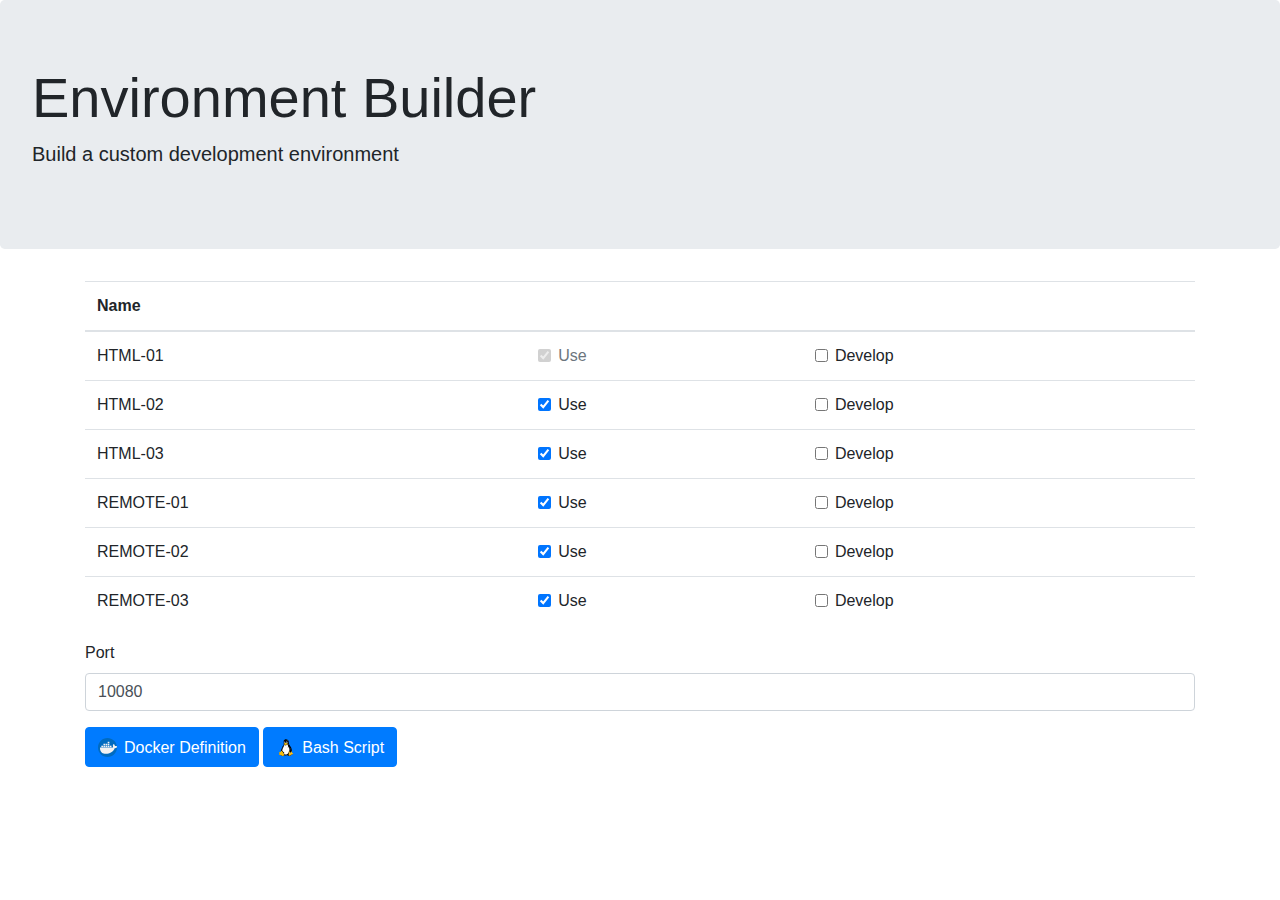
<file: index.html>
<!DOCTYPE html>
<html lang="en">
    <head>
        <meta name="viewport" content="width=device-width, initial-scale=1, shrink-to-fit=no">
        <link rel="stylesheet" href="//stackpath.bootstrapcdn.com/bootstrap/4.3.1/css/bootstrap.min.css" integrity="sha384-ggOyR0iXCbMQv3Xipma34MD+dH/1fQ784/j6cY/iJTQUOhcWr7x9JvoRxT2MZw1T" crossorigin="anonymous">
        <link rel="stylesheet" href="index.css">
    </head>

    <body>

        <div class="jumbotron">
            <h1 class="display-4">Environment Builder</h1>
            <p class="lead">Build a custom development environment</p>
        </div>

        <div class="container">

            <div> <!-- Table -->
                <table class="table">
                    <thead>
                        <tr><th colspan="3">Name</th></tr>
                    </thead>
                    <tbody>

                        <tr>
                            <td>HTML-01</td>
                            <td>
                                <div class="form-check">
                                    <input class="form-check-input" type="checkbox" value="" id="html-01-use" checked disabled>
                                    <label class="form-check-label" for="html-01-use">Use</label>
                                </div>
                            </td>
                            <td>
                                <div class="form-check">
                                    <input class="form-check-input" type="checkbox" value="" id="html-01-dev">
                                    <label class="form-check-label" for="html-01-dev">Develop</label>
                                </div>
                            </td>
                        </tr>

                        <tr>
                            <td>HTML-02</td>
                            <td>
                                <div class="form-check">
                                    <input class="form-check-input" type="checkbox" value="" id="html-02-use" checked>
                                    <label class="form-check-label" for="html-02-use">Use</label>
                                </div>
                            </td>
                            <td>
                                <div class="form-check">
                                    <input class="form-check-input" type="checkbox" value="" id="html-02-dev">
                                    <label class="form-check-label" for="html-02-dev">Develop</label>
                                </div>
                            </td>
                        </tr>

                        <tr>
                            <td>HTML-03</td>
                            <td>
                                <div class="form-check">
                                    <input class="form-check-input" type="checkbox" value="" id="html-03-use" checked>
                                    <label class="form-check-label" for="html-03-use">Use</label>
                                </div>
                            </td>
                            <td>
                                <div class="form-check">
                                    <input class="form-check-input" type="checkbox" value="" id="html-03-dev">
                                    <label class="form-check-label" for="html-03-dev">Develop</label>
                                </div>
                            </td>
                        </tr>

                        <tr>
                            <td>REMOTE-01</td>
                            <td>
                                <div class="form-check">
                                    <input class="form-check-input" type="checkbox" value="" id="remote-01-use" checked>
                                    <label class="form-check-label" for="remote-01-use">Use</label>
                                </div>
                            </td>
                            <td>
                                <div class="form-check">
                                    <input class="form-check-input" type="checkbox" value="" id="remote-01-dev">
                                    <label class="form-check-label" for="remote-01-dev">Develop</label>
                                </div>
                            </td>
                        </tr>

                        <tr>
                            <td>REMOTE-02</td>
                            <td>
                                <div class="form-check">
                                    <input class="form-check-input" type="checkbox" value="" id="remote-02-use" checked>
                                    <label class="form-check-label" for="remote-02-use">Use</label>
                                </div>
                            </td>
                            <td>
                                <div class="form-check">
                                    <input class="form-check-input" type="checkbox" value="" id="remote-02-dev">
                                    <label class="form-check-label" for="remote-02-dev">Develop</label>
                                </div>
                            </td>
                        </tr>

                        <tr>
                            <td>REMOTE-03</td>
                            <td>
                                <div class="form-check">
                                    <input class="form-check-input" type="checkbox" value="" id="remote-03-use" checked>
                                    <label class="form-check-label" for="remote-03-use">Use</label>
                                </div>
                            </td>
                            <td>
                                <div class="form-check">
                                    <input class="form-check-input" type="checkbox" value="" id="remote-03-dev">
                                    <label class="form-check-label" for="remote-03-dev">Develop</label>
                                </div>
                            </td>
                        </tr>

                    </tbody>
                </table>
            </div><!-- /table -->

            <form>
                <div class="form-group">
                    <label for="port">Port</label>
                    <input type="number" class="form-control" id="port" placeholder="Port" value="10080">
                </div>

                <div>
                    <button class="btn btn-primary" type="submit" id="js-generate-docker"><i class="icon docker-icon"></i>Docker Definition</button>
                    <button class="btn btn-primary" type="submit" id="js-generate-bash"><i class="icon tux-icon"></i>Bash Script</button>
                </div>
            </form>

            <div>
                <div id="js-generated"></div>
            </div>

        </div>

        <script src="//code.jquery.com/jquery-3.3.1.slim.min.js" integrity="sha384-q8i/X+965DzO0rT7abK41JStQIAqVgRVzpbzo5smXKp4YfRvH+8abtTE1Pi6jizo" crossorigin="anonymous"></script>
        <script src="//cdnjs.cloudflare.com/ajax/libs/popper.js/1.14.7/umd/popper.min.js" integrity="sha384-UO2eT0CpHqdSJQ6hJty5KVphtPhzWj9WO1clHTMGa3JDZwrnQq4sF86dIHNDz0W1" crossorigin="anonymous"></script>
        <script src="//stackpath.bootstrapcdn.com/bootstrap/4.3.1/js/bootstrap.min.js" integrity="sha384-JjSmVgyd0p3pXB1rRibZUAYoIIy6OrQ6VrjIEaFf/nJGzIxFDsf4x0xIM+B07jRM" crossorigin="anonymous"></script>

        <script src="index.js" type="module"></script>
    </body>
</html>
</file>
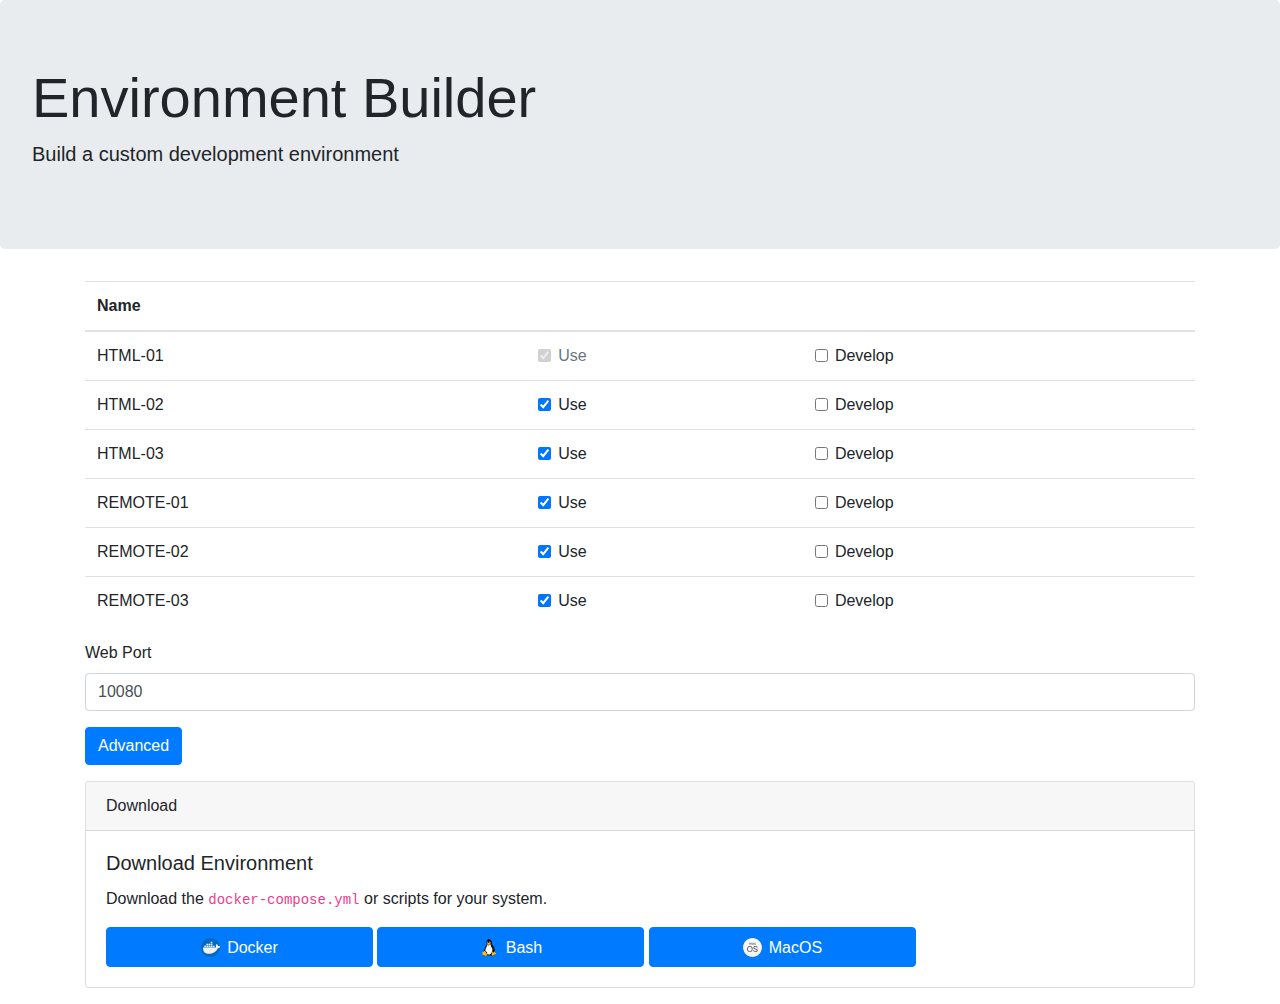
<file: docs/index.html>
<!DOCTYPE html>
<html lang="en">
    <head>
        <!-- Version 1.0.4 -->
        <meta name="viewport" content="width=device-width, initial-scale=1, shrink-to-fit=no">
        <link rel="stylesheet" href="//stackpath.bootstrapcdn.com/bootstrap/4.3.1/css/bootstrap.min.css" integrity="sha384-ggOyR0iXCbMQv3Xipma34MD+dH/1fQ784/j6cY/iJTQUOhcWr7x9JvoRxT2MZw1T" crossorigin="anonymous">
        <link rel="stylesheet" href="index.css">
    </head>

    <body>

        <div class="jumbotron">
            <h1 class="display-4">Environment Builder</h1>
            <p class="lead">Build a custom development environment</p>
        </div>

        <div class="container">

            <div> <!-- Table -->
                <table class="table">
                    <thead>
                        <tr><th colspan="3">Name</th></tr>
                    </thead>
                    <tbody>

                        <tr>
                            <td>HTML-01</td>
                            <td>
                                <div class="form-check">
                                    <input class="form-check-input" type="checkbox" value="" id="html-01-use" checked disabled>
                                    <label class="form-check-label" for="html-01-use">Use</label>
                                </div>
                            </td>
                            <td>
                                <div class="form-check">
                                    <input class="form-check-input" type="checkbox" value="" id="html-01-dev">
                                    <label class="form-check-label" for="html-01-dev">Develop</label>
                                </div>
                            </td>
                        </tr>

                        <tr>
                            <td>HTML-02</td>
                            <td>
                                <div class="form-check">
                                    <input class="form-check-input" type="checkbox" value="" id="html-02-use" checked>
                                    <label class="form-check-label" for="html-02-use">Use</label>
                                </div>
                            </td>
                            <td>
                                <div class="form-check">
                                    <input class="form-check-input" type="checkbox" value="" id="html-02-dev">
                                    <label class="form-check-label" for="html-02-dev">Develop</label>
                                </div>
                            </td>
                        </tr>

                        <tr>
                            <td>HTML-03</td>
                            <td>
                                <div class="form-check">
                                    <input class="form-check-input" type="checkbox" value="" id="html-03-use" checked>
                                    <label class="form-check-label" for="html-03-use">Use</label>
                                </div>
                            </td>
                            <td>
                                <div class="form-check">
                                    <input class="form-check-input" type="checkbox" value="" id="html-03-dev">
                                    <label class="form-check-label" for="html-03-dev">Develop</label>
                                </div>
                            </td>
                        </tr>

                        <tr>
                            <td>REMOTE-01</td>
                            <td>
                                <div class="form-check">
                                    <input class="form-check-input" type="checkbox" value="" id="remote-01-use" checked>
                                    <label class="form-check-label" for="remote-01-use">Use</label>
                                </div>
                            </td>
                            <td>
                                <div class="form-check">
                                    <input class="form-check-input" type="checkbox" value="" id="remote-01-dev">
                                    <label class="form-check-label" for="remote-01-dev">Develop</label>
                                </div>
                            </td>
                        </tr>

                        <tr>
                            <td>REMOTE-02</td>
                            <td>
                                <div class="form-check">
                                    <input class="form-check-input" type="checkbox" value="" id="remote-02-use" checked>
                                    <label class="form-check-label" for="remote-02-use">Use</label>
                                </div>
                            </td>
                            <td>
                                <div class="form-check">
                                    <input class="form-check-input" type="checkbox" value="" id="remote-02-dev">
                                    <label class="form-check-label" for="remote-02-dev">Develop</label>
                                </div>
                            </td>
                        </tr>

                        <tr>
                            <td>REMOTE-03</td>
                            <td>
                                <div class="form-check">
                                    <input class="form-check-input" type="checkbox" value="" id="remote-03-use" checked>
                                    <label class="form-check-label" for="remote-03-use">Use</label>
                                </div>
                            </td>
                            <td>
                                <div class="form-check">
                                    <input class="form-check-input" type="checkbox" value="" id="remote-03-dev">
                                    <label class="form-check-label" for="remote-03-dev">Develop</label>
                                </div>
                            </td>
                        </tr>

                    </tbody>
                </table>
            </div><!-- /table -->

            <form>
                <div class="form-group">
                    <label for="port">Web Port</label>
                    <input type="number" class="form-control" id="port" placeholder="Port" value="10080">
                </div>

                <!-- "Advanced" section -->
                <p>
                    <button class="btn btn-primary" type="button" data-toggle="collapse" data-target="#advanced" aria-expanded="false" aria-controls="advanced">
                        Advanced
                    </button>
                </p>
                <div class="collapse" id="advanced">
                    <div class="card card-body">

                        <div class="form-group">
                            <label for="network-name">Network Name</label>
                            <input type="text" class="form-control" id="network-name" placeholder="Network Name" value="sde">
                        </div>

                        <div class="form-group">
                            <label for="container-prefix">Container Prefix</label>
                            <input type="text" class="form-control" id="container-prefix" placeholder="Container Prefix" value="">
                        </div>

                        <div class="form-group">
                            <label for="container-suffix">Container Suffix</label>
                            <input type="text" class="form-control" id="container-suffix" placeholder="Container Suffix" value="">
                        </div>
                    </div>
                </div>

                <p>
                    <div class="card">

                        <div class="card-header">
                            Download
                        </div>

                        <div class="card-body">
                            <h5 class="card-title">Download Environment</h5>
                            <p class="card-text">Download the <code>docker-compose.yml</code> or scripts for your system.</p>
                            <div>
                                <button class="btn btn-primary col-sm-3 js-download" data-tab-target="docker-compose-tab" data-download-target="docker" type="submit"><i class="icon docker-icon"></i>Docker</button>
                                <button class="btn btn-primary col-sm-3 js-download" data-tab-target="bash-tab" data-download-target="bash" type="submit"><i class="icon tux-icon"></i>Bash</button>
                                <button class="btn btn-primary col-sm-3 js-download" data-tab-target="macos-tab" data-download-target="macos" type="submit"><i class="icon macos-icon"></i>MacOS</button>
                            </div>
                        </div>
                    </div>

                </p>
            </form>

            <p>
                <div id="js-generated-content-container" class="generated-content-container">
                    <ul class="nav nav-tabs" id="generated" role="tablist">
                        <li class="nav-item">
                            <a class="nav-link active" id="docker-compose-tab" data-toggle="tab" href="#docker-compose-content" role="tab" aria-controls="docker-compose-content" aria-selected="true">Docker</a>
                        </li>
                        <li class="nav-item">
                            <a class="nav-link" id="bash-tab" data-toggle="tab" href="#bash-content" role="tab" aria-controls="bash-content" aria-selected="false">Bash</a>
                        </li>
                        <li class="nav-item">
                            <a class="nav-link" id="macos-tab" data-toggle="tab" href="#macos-content" role="tab" aria-controls="macos-content" aria-selected="false">MacOS</a>
                        </li>
                    </ul>
                    <div class="tab-content" id="generatedContent">
                        <div class="tab-pane fade show active" id="docker-compose-content" role="tabpanel" aria-labelledby="docker-compose-tab">
                            <pre class="pre-scrollable"><code id="docker-compose-yml"></code></pre>
                        </div>
                        <div class="tab-pane fade" id="bash-content" role="tabpanel" aria-labelledby="bash-tab">
                            <pre class="pre-scrollable"><code id="bash-script"></code></pre>
                        </div>
                        <div class="tab-pane fade" id="macos-content" role="tabpanel" aria-labelledby="macos-tab">
                            <pre class="pre-scrollable"><code id="macos-script"></code></pre>
                        </div>
                    </div>
                </div>
            </p>

        </div>

        <script src="//code.jquery.com/jquery-3.3.1.slim.min.js" integrity="sha384-q8i/X+965DzO0rT7abK41JStQIAqVgRVzpbzo5smXKp4YfRvH+8abtTE1Pi6jizo" crossorigin="anonymous"></script>
        <script src="//cdnjs.cloudflare.com/ajax/libs/popper.js/1.14.7/umd/popper.min.js" integrity="sha384-UO2eT0CpHqdSJQ6hJty5KVphtPhzWj9WO1clHTMGa3JDZwrnQq4sF86dIHNDz0W1" crossorigin="anonymous"></script>
        <script src="//stackpath.bootstrapcdn.com/bootstrap/4.3.1/js/bootstrap.min.js" integrity="sha384-JjSmVgyd0p3pXB1rRibZUAYoIIy6OrQ6VrjIEaFf/nJGzIxFDsf4x0xIM+B07jRM" crossorigin="anonymous"></script>

        <script src="scripts/dev-env.js" type="module"></script>
    </body>
</html>
</file>
<file: index.css>
.icon {
    display: inline-block;

    position: relative;
    top: 4px;

    height: 19px;
    width: 19px;

    margin-right: 7px;

    background-position-x: center;
    background-position-y: center;
    background-size: contain;
    background-repeat: no-repeat;
}
.icon.tux-icon {
    background-image: url('assets/tux.svg');
}

.icon.docker-icon {
    background-image: url('assets/docker.svg');
}
</file>
<file: docs/index.css>
.icon {
    display: inline-block;

    position: relative;
    top: 4px;

    height: 19px;
    width: 19px;

    margin-right: 7px;

    background-position-x: center;
    background-position-y: center;
    background-size: contain;
    background-repeat: no-repeat;
}
.icon.tux-icon {
    background-image: url('assets/tux.svg');
}

.icon.docker-icon {
    background-image: url('assets/docker.svg');
}

.icon.macos-icon {
    background-image: url('assets/macos.svg');
}

.generated-content-container {
    display: none;
}
</file>
